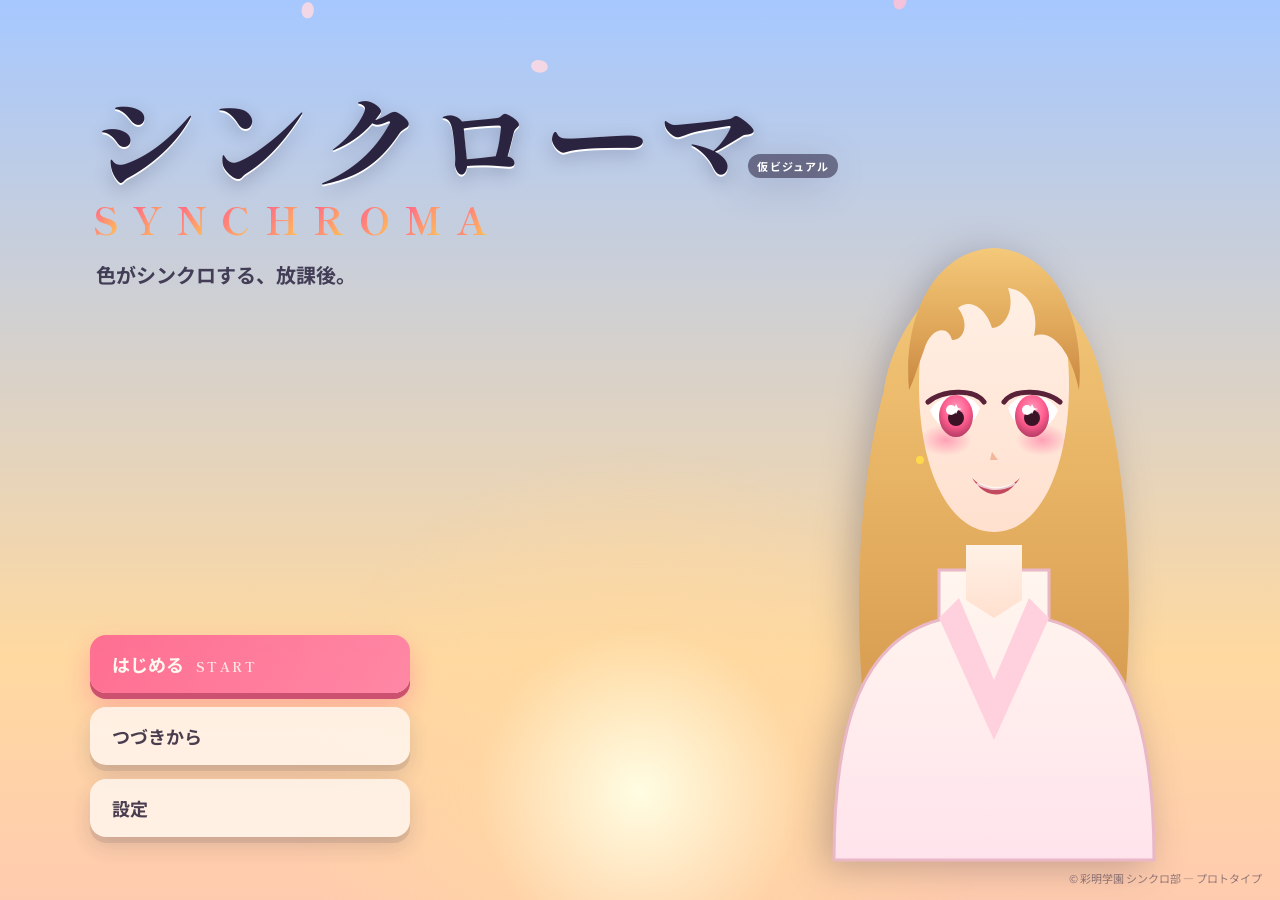
<file: index.html>
<!DOCTYPE html>
<html lang="ja">
<head>
  <meta charset="UTF-8" />
  <meta name="viewport" content="width=device-width, initial-scale=1.0" />
  <title>シンクローマ — SYNCHROMA</title>
  <link rel="preconnect" href="https://fonts.googleapis.com" />
  <link rel="preconnect" href="https://fonts.gstatic.com" crossorigin />
  <link href="https://fonts.googleapis.com/css2?family=Noto+Sans+JP:wght@400;700;900&family=Shippori+Mincho:wght@700;800&display=swap" rel="stylesheet" />
  <link rel="stylesheet" href="assets/css/style.css" />
</head>
<body>
  <main class="title-screen" id="titleScreen">
    <!-- 夕暮れ背景 -->
    <div class="sky"></div>
    <div class="sun-glow"></div>
    <canvas class="petals" id="petals" aria-hidden="true"></canvas>

    <!-- キャラ仮立ち絵 -->
    <div class="character">
      <img src="assets/img/char-hikari.svg" alt="七海ひかり" class="character__img" />
      <span class="character__badge">仮ビジュアル</span>
    </div>

    <!-- ロゴ -->
    <div class="logo-wrap">
      <h1 class="logo">
        <span class="logo__jp">シンクローマ</span>
        <span class="logo__en">
          <span style="--i:0">S</span><span style="--i:1">Y</span><span style="--i:2">N</span><span style="--i:3">C</span><span style="--i:4">H</span><span style="--i:5">R</span><span style="--i:6">O</span><span style="--i:7">M</span><span style="--i:8">A</span>
        </span>
      </h1>
      <p class="tagline">色がシンクロする、放課後。</p>
    </div>

    <!-- メニュー -->
    <nav class="menu" id="menu">
      <button class="btn btn--primary" data-action="start">
        <span class="btn__label">はじめる</span>
        <span class="btn__sub">START</span>
      </button>
      <button class="btn" data-action="continue">つづきから</button>
      <button class="btn" data-action="settings">設定</button>
    </nav>

    <footer class="credit">© 彩明学園 シンクロ部 — プロトタイプ</footer>

    <!-- クロマワイプ遷移オーバーレイ -->
    <div class="chroma-wipe" id="chromaWipe" aria-hidden="true">
      <span></span><span></span><span></span>
    </div>
  </main>

  <script src="assets/js/title.js"></script>
</body>
</html>
</file>
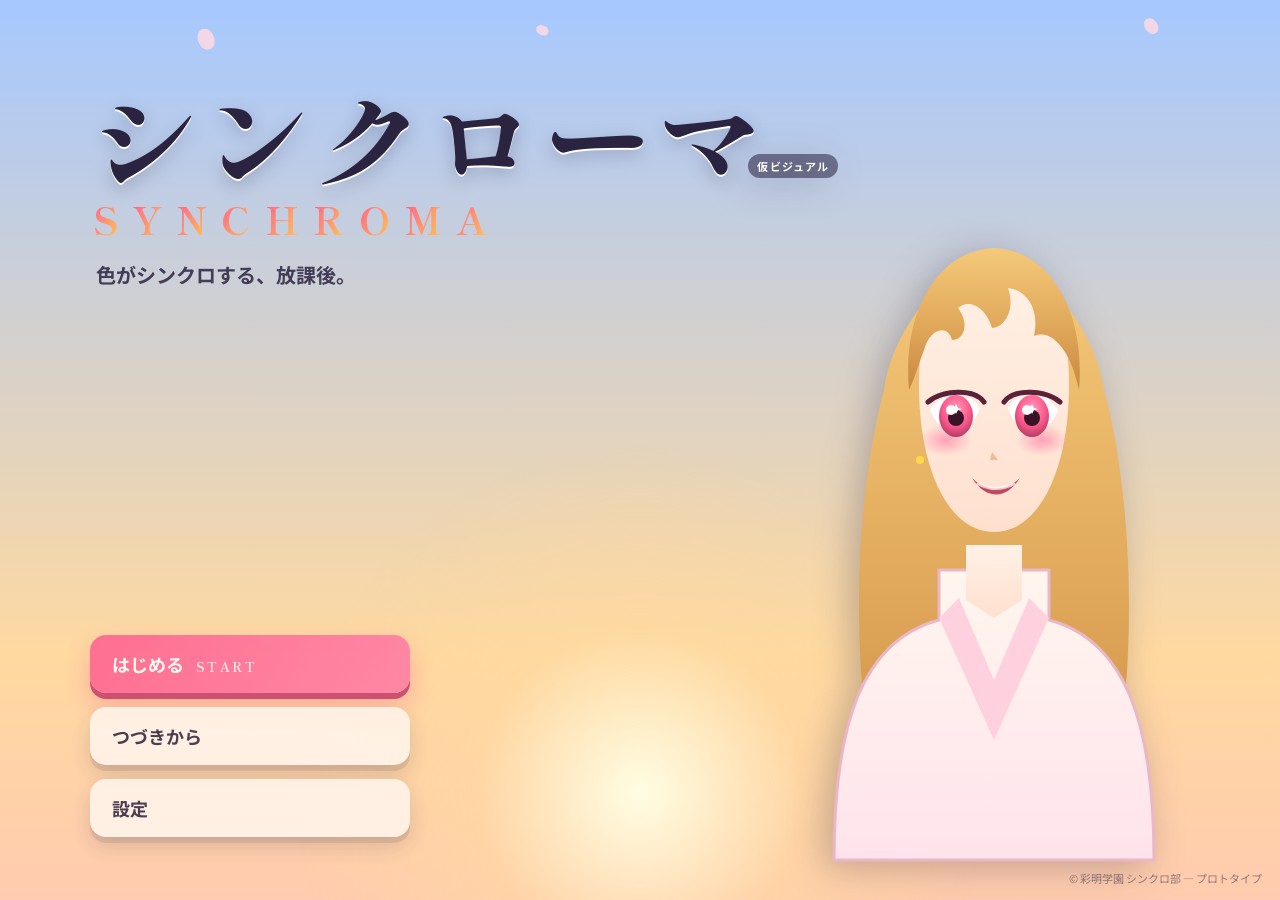
<file: preview.html>
<!DOCTYPE html>
<html lang="ja">
<head>
<meta charset="UTF-8" />
<meta name="viewport" content="width=device-width, initial-scale=1.0" />
<title>シンクローマ — SYNCHROMA（1ファイル版プレビュー）</title>
<link rel="preconnect" href="https://fonts.googleapis.com" />
<link rel="preconnect" href="https://fonts.gstatic.com" crossorigin />
<link href="https://fonts.googleapis.com/css2?family=Noto+Sans+JP:wght@400;700;900&family=Shippori+Mincho:wght@700;800&display=swap" rel="stylesheet" />
<style>
:root{
  --sky-top:#a6c8ff;--sky-mid:#ffd9a0;--sky-bot:#ffb7c5;--ink:#2b2440;--cream:#fff6ee;
  --c-magenta:#ff5d8f;--c-cyan:#43d6c4;--c-yellow:#ffd94a;
  --font-jp:"Noto Sans JP",system-ui,sans-serif;--font-mincho:"Shippori Mincho",serif;
}
*{box-sizing:border-box;margin:0;padding:0}
html,body{height:100%}
body{font-family:var(--font-jp);color:var(--ink);background:#1a1626;overflow:hidden;-webkit-font-smoothing:antialiased}
.title-screen{position:relative;width:100vw;height:100vh;overflow:hidden;display:flex;flex-direction:column}
.sky{position:absolute;inset:0;background:linear-gradient(180deg,var(--sky-top) 0%,var(--sky-mid) 52%,var(--sky-bot) 100%);background-size:100% 140%;animation:skyShift 18s ease-in-out infinite alternate}
@keyframes skyShift{from{background-position:0 0%}to{background-position:0 40%}}
.sun-glow{position:absolute;left:50%;bottom:-28vmin;width:80vmin;height:80vmin;transform:translateX(-50%);background:radial-gradient(circle,rgba(255,255,230,.95) 0%,rgba(255,217,160,.55) 32%,rgba(255,183,197,0) 68%);filter:blur(2px);animation:sunPulse 6s ease-in-out infinite alternate}
@keyframes sunPulse{from{opacity:.75;transform:translateX(-50%) scale(1)}to{opacity:1;transform:translateX(-50%) scale(1.08)}}
.petals{position:absolute;inset:0;pointer-events:none}
.character{position:absolute;right:clamp(-40px,2vw,60px);bottom:0;height:min(92vh,760px);z-index:2;filter:drop-shadow(-8px 6px 18px rgba(43,36,64,.28));animation:charFloat 5.5s ease-in-out infinite alternate}
.character svg{height:100%;width:auto;display:block}
.character__badge{position:absolute;top:14px;left:14px;font-size:11px;font-weight:700;letter-spacing:.1em;color:#fff;background:rgba(43,36,64,.55);padding:4px 9px;border-radius:999px;backdrop-filter:blur(4px)}
@keyframes charFloat{from{transform:translateY(0)}to{transform:translateY(-14px)}}
.logo-wrap{position:relative;z-index:3;margin:clamp(40px,9vh,120px) 0 0 clamp(28px,7vw,130px);max-width:60%}
.logo{line-height:1}
.logo__jp{display:block;font-family:var(--font-mincho);font-weight:800;font-size:clamp(44px,8.5vw,110px);letter-spacing:.04em;color:var(--ink);text-shadow:0 2px 0 #fff,0 6px 18px rgba(43,36,64,.25);animation:logoIn 1s cubic-bezier(.2,.9,.25,1) both}
.logo__en{display:flex;gap:.04em;margin-top:.25em;margin-left:.1em;font-family:var(--font-mincho);font-weight:700;font-size:clamp(18px,3vw,40px);letter-spacing:.34em}
.logo__en span{background:linear-gradient(120deg,var(--c-magenta),var(--c-yellow),var(--c-cyan));background-size:240% 100%;-webkit-background-clip:text;background-clip:text;color:transparent;animation:letterIn .6s cubic-bezier(.2,.9,.25,1) both,chromaFlow 7s linear infinite;animation-delay:calc(.5s + var(--i)*.06s),0s}
@keyframes chromaFlow{from{background-position:0 0}to{background-position:240% 0}}
@keyframes letterIn{from{opacity:0;transform:translateY(14px) rotate(-6deg)}to{opacity:1;transform:none}}
@keyframes logoIn{from{opacity:0;transform:translateY(24px) scale(.96)}to{opacity:1;transform:none}}
.tagline{margin-top:1.1em;margin-left:.3em;font-size:clamp(13px,1.8vw,20px);font-weight:700;color:var(--ink);opacity:0;animation:fadeUp .8s ease 1.1s forwards}
@keyframes fadeUp{from{opacity:0;transform:translateY(10px)}to{opacity:.85;transform:none}}
.menu{position:relative;z-index:3;margin:auto 0 clamp(36px,7vh,90px) clamp(28px,7vw,130px);display:flex;flex-direction:column;gap:14px;width:min(320px,70vw)}
.btn{position:relative;font-family:var(--font-jp);font-weight:700;font-size:18px;color:var(--ink);background:var(--cream);border:none;border-radius:16px;padding:16px 22px;text-align:left;cursor:pointer;box-shadow:0 6px 0 rgba(43,36,64,.12),0 10px 22px rgba(43,36,64,.18);transition:transform .12s ease,box-shadow .12s ease,background .2s ease;opacity:0;animation:fadeUp .6s ease forwards;overflow:hidden}
.btn:nth-child(1){animation-delay:1.3s}.btn:nth-child(2){animation-delay:1.42s}.btn:nth-child(3){animation-delay:1.54s}
.btn:hover{transform:translateY(-2px)}
.btn:active{transform:translateY(4px);box-shadow:0 2px 0 rgba(43,36,64,.12),0 4px 10px rgba(43,36,64,.18)}
.btn--primary{display:flex;align-items:baseline;gap:12px;color:#fff;background:linear-gradient(120deg,var(--c-magenta),#ff7aa6);box-shadow:0 6px 0 #c43a68,0 12px 26px rgba(255,93,143,.45);animation:fadeUp .6s ease 1.3s forwards,btnPulse 2.4s ease-in-out 2s infinite}
.btn--primary:active{box-shadow:0 2px 0 #c43a68,0 4px 12px rgba(255,93,143,.45)}
.btn--primary .btn__sub{font-family:var(--font-mincho);font-size:13px;letter-spacing:.2em;opacity:.85}
@keyframes btnPulse{0%,100%{transform:scale(1)}50%{transform:scale(1.035)}}
.credit{position:absolute;bottom:14px;right:18px;z-index:3;font-size:11px;color:var(--ink);opacity:.5}
.chroma-wipe{position:fixed;inset:0;z-index:50;display:flex;pointer-events:none}
.chroma-wipe span{flex:1;transform:scaleY(0);transform-origin:bottom}
.chroma-wipe span:nth-child(1){background:var(--c-magenta)}.chroma-wipe span:nth-child(2){background:var(--c-yellow)}.chroma-wipe span:nth-child(3){background:var(--c-cyan)}
.chroma-wipe.active span{animation:wipeUp .7s cubic-bezier(.7,0,.3,1) forwards}
.chroma-wipe.active span:nth-child(2){animation-delay:.08s}.chroma-wipe.active span:nth-child(3){animation-delay:.16s}
@keyframes wipeUp{0%{transform:scaleY(0);transform-origin:bottom}45%{transform:scaleY(1);transform-origin:bottom}55%{transform:scaleY(1);transform-origin:top}100%{transform:scaleY(0);transform-origin:top}}
.spark{position:fixed;width:10px;height:10px;border-radius:50%;z-index:40;pointer-events:none;animation:spark .6s ease-out forwards}
@keyframes spark{to{transform:translate(var(--dx),var(--dy)) scale(0);opacity:0}}
@media (prefers-reduced-motion:reduce){*{animation:none!important}}
@media (max-width:640px){.character{opacity:.55;right:-60px}.logo-wrap{max-width:90%}.menu{width:min(360px,82vw)}}
</style>
</head>
<body>
<main class="title-screen">
  <div class="sky"></div>
  <div class="sun-glow"></div>
  <canvas class="petals" id="petals" aria-hidden="true"></canvas>

  <div class="character">
    <svg xmlns="http://www.w3.org/2000/svg" viewBox="0 0 520 760" role="img" aria-label="七海ひかり 仮立ち絵">
      <defs>
        <linearGradient id="hair" x1="0" y1="0" x2="0" y2="1"><stop offset="0" stop-color="#f5c97a"/><stop offset=".55" stop-color="#e0a85a"/><stop offset="1" stop-color="#c98842"/></linearGradient>
        <linearGradient id="hairTip" x1="0" y1="0" x2="0" y2="1"><stop offset="0" stop-color="#ff8fb4"/><stop offset="1" stop-color="#ff5d8f"/></linearGradient>
        <linearGradient id="skin" x1="0" y1="0" x2="0" y2="1"><stop offset="0" stop-color="#fff1e6"/><stop offset="1" stop-color="#ffe0cf"/></linearGradient>
        <linearGradient id="cardi" x1="0" y1="0" x2="0" y2="1"><stop offset="0" stop-color="#fff6ee"/><stop offset="1" stop-color="#ffe3ec"/></linearGradient>
        <radialGradient id="eyeL" cx=".5" cy=".35" r=".75"><stop offset="0" stop-color="#ff9ec0"/><stop offset=".5" stop-color="#ff5d8f"/><stop offset="1" stop-color="#9c2f56"/></radialGradient>
        <radialGradient id="blush" cx=".5" cy=".5" r=".5"><stop offset="0" stop-color="#ff8fae" stop-opacity=".8"/><stop offset="1" stop-color="#ff8fae" stop-opacity="0"/></radialGradient>
      </defs>
      <path d="M150 250 C120 360 110 560 160 720 L360 720 C410 560 400 360 370 250 C360 180 300 120 260 120 C220 120 160 180 150 250 Z" fill="url(#hair)"/>
      <path d="M160 600 C150 660 158 700 170 720 L210 720 C200 660 196 620 196 600 Z" fill="url(#hairTip)" opacity=".9"/>
      <path d="M324 600 C330 660 326 700 320 720 L360 720 C356 660 352 620 352 600 Z" fill="url(#hairTip)" opacity=".9"/>
      <path d="M205 430 L315 430 L315 480 C390 500 420 580 420 720 L100 720 C100 580 130 500 205 480 Z" fill="url(#cardi)" stroke="#e9b7c6" stroke-width="3"/>
      <path d="M225 458 L260 540 L295 458 L315 478 L260 600 L205 478 Z" fill="#ffd1de"/>
      <path d="M232 405 L288 405 L288 460 L260 478 L232 460 Z" fill="url(#skin)"/>
      <path d="M185 245 C185 160 215 118 260 118 C305 118 335 160 335 245 C335 330 305 392 260 392 C215 392 185 330 185 245 Z" fill="url(#skin)"/>
      <path d="M175 250 C168 170 205 110 260 108 C315 110 352 170 345 250 C338 215 320 188 300 196 C306 168 292 150 274 148 C282 170 270 188 258 188 C252 168 236 158 224 168 C236 184 230 200 218 200 C214 184 196 188 190 210 C184 226 180 240 175 250 Z" fill="url(#hair)"/>
      <ellipse cx="212" cy="300" rx="26" ry="16" fill="url(#blush)"/>
      <ellipse cx="308" cy="300" rx="26" ry="16" fill="url(#blush)"/>
      <g>
        <path d="M196 270 C206 252 236 250 246 268 C238 296 206 298 196 270 Z" fill="#fff"/>
        <ellipse cx="222" cy="276" rx="17" ry="21" fill="url(#eyeL)"/>
        <circle cx="222" cy="278" r="8" fill="#3a1326"/>
        <circle cx="217" cy="270" r="5" fill="#fff"/>
        <path d="M222 264 l2 4 4 1 -4 1 -2 4 -2 -4 -4 -1 4 -1 Z" fill="#fff"/>
        <path d="M194 262 C208 250 240 248 250 262" fill="none" stroke="#5a2238" stroke-width="5" stroke-linecap="round"/>
      </g>
      <g>
        <path d="M274 268 C284 250 314 252 324 270 C314 298 282 296 274 268 Z" fill="#fff"/>
        <ellipse cx="298" cy="276" rx="17" ry="21" fill="url(#eyeL)"/>
        <circle cx="298" cy="278" r="8" fill="#3a1326"/>
        <circle cx="293" cy="270" r="5" fill="#fff"/>
        <path d="M298 264 l2 4 4 1 -4 1 -2 4 -2 -4 -4 -1 4 -1 Z" fill="#fff"/>
        <path d="M270 262 C280 248 312 250 326 262" fill="none" stroke="#5a2238" stroke-width="5" stroke-linecap="round"/>
      </g>
      <path d="M258 312 l6 8 -8 0 Z" fill="#f3b89c"/>
      <path d="M238 338 C252 352 272 352 286 338 C272 360 252 360 238 338 Z" fill="#c14a5e"/>
      <path d="M244 344 C256 350 268 350 280 344" fill="none" stroke="#fff" stroke-width="3" stroke-linecap="round" opacity=".7"/>
      <circle cx="186" cy="320" r="4" fill="#ffd94a"/>
    </svg>
    <span class="character__badge">仮ビジュアル</span>
  </div>

  <div class="logo-wrap">
    <h1 class="logo">
      <span class="logo__jp">シンクローマ</span>
      <span class="logo__en"><span style="--i:0">S</span><span style="--i:1">Y</span><span style="--i:2">N</span><span style="--i:3">C</span><span style="--i:4">H</span><span style="--i:5">R</span><span style="--i:6">O</span><span style="--i:7">M</span><span style="--i:8">A</span></span>
    </h1>
    <p class="tagline">色がシンクロする、放課後。</p>
  </div>

  <nav class="menu" id="menu">
    <button class="btn btn--primary" data-action="start"><span class="btn__label">はじめる</span><span class="btn__sub">START</span></button>
    <button class="btn" data-action="continue">つづきから</button>
    <button class="btn" data-action="settings">設定</button>
  </nav>

  <footer class="credit">© 彩明学園 シンクロ部 — プロトタイプ</footer>
  <div class="chroma-wipe" id="chromaWipe" aria-hidden="true"><span></span><span></span><span></span></div>
</main>
<script>
(()=>{"use strict";
const CHROMA=["#ff5d8f","#43d6c4","#ffd94a"];
const reduceMotion=window.matchMedia("(prefers-reduced-motion: reduce)").matches;
const canvas=document.getElementById("petals"),ctx=canvas.getContext("2d");
let petals=[];
function resize(){canvas.width=window.innerWidth;canvas.height=window.innerHeight}
function makePetal(){return{x:Math.random()*canvas.width,y:-20-Math.random()*canvas.height,r:6+Math.random()*8,sway:Math.random()*Math.PI*2,swaySpeed:.01+Math.random()*.02,vy:.4+Math.random()*.9,rot:Math.random()*Math.PI,vr:(Math.random()-.5)*.04,hue:Math.random()<.5?"#ffc2d4":"#ffd9e2"}}
function drawPetal(p){ctx.save();ctx.translate(p.x,p.y);ctx.rotate(p.rot);ctx.fillStyle=p.hue;ctx.globalAlpha=.85;ctx.beginPath();ctx.moveTo(0,-p.r);ctx.bezierCurveTo(p.r,-p.r,p.r,p.r,0,p.r);ctx.bezierCurveTo(-p.r,p.r,-p.r,-p.r,0,-p.r);ctx.fill();ctx.restore()}
function tick(){ctx.clearRect(0,0,canvas.width,canvas.height);for(const p of petals){p.sway+=p.swaySpeed;p.x+=Math.sin(p.sway)*.8;p.y+=p.vy;p.rot+=p.vr;if(p.y>canvas.height+30)Object.assign(p,makePetal(),{y:-20});drawPetal(p)}requestAnimationFrame(tick)}
function initPetals(){resize();const count=Math.min(46,Math.floor(window.innerWidth/28));petals=Array.from({length:count},makePetal);if(!reduceMotion)tick();else petals.forEach(drawPetal)}
window.addEventListener("resize",()=>{resize();if(reduceMotion){ctx.clearRect(0,0,canvas.width,canvas.height);petals.forEach(drawPetal)}});
initPetals();
function burst(x,y){if(reduceMotion)return;for(let i=0;i<14;i++){const s=document.createElement("span");s.className="spark";s.style.left=x+"px";s.style.top=y+"px";s.style.background=CHROMA[i%CHROMA.length];const a=Math.random()*Math.PI*2,d=40+Math.random()*70;s.style.setProperty("--dx",Math.cos(a)*d+"px");s.style.setProperty("--dy",Math.sin(a)*d+"px");document.body.appendChild(s);s.addEventListener("animationend",()=>s.remove())}}
const wipe=document.getElementById("chromaWipe");
function chromaTransition(after){if(reduceMotion){after&&after();return}wipe.classList.remove("active");void wipe.offsetWidth;wipe.classList.add("active");setTimeout(()=>after&&after(),420);setTimeout(()=>wipe.classList.remove("active"),760)}
const actions={start(){console.log("[SYNCHROMA] ゲーム開始へ（パズル盤面は次フェーズ）")},continue(){console.log("[SYNCHROMA] セーブ読込（未実装）")},settings(){console.log("[SYNCHROMA] 設定（未実装）")}};
document.getElementById("menu").addEventListener("click",e=>{const btn=e.target.closest(".btn");if(!btn)return;const r=btn.getBoundingClientRect();burst(e.clientX||r.left+r.width/2,e.clientY||r.top+r.height/2);const a=btn.dataset.action;chromaTransition(()=>actions[a]&&actions[a]())});
})();
</script>
</body>
</html>
</file>
<file: assets/css/style.css>
:root {
  /* 世界観カラー */
  --sky-top: #a6c8ff;
  --sky-mid: #ffd9a0;
  --sky-bot: #ffb7c5;
  --ink: #2b2440;
  --cream: #fff6ee;

  /* クロマ三原色 */
  --c-magenta: #ff5d8f;
  --c-cyan: #43d6c4;
  --c-yellow: #ffd94a;

  --font-jp: "Noto Sans JP", system-ui, sans-serif;
  --font-mincho: "Shippori Mincho", serif;
}

* { box-sizing: border-box; margin: 0; padding: 0; }

html, body { height: 100%; }

body {
  font-family: var(--font-jp);
  color: var(--ink);
  background: #1a1626;
  overflow: hidden;
  -webkit-font-smoothing: antialiased;
}

/* ===== タイトル画面 ===== */
.title-screen {
  position: relative;
  width: 100vw;
  height: 100vh;
  overflow: hidden;
  display: flex;
  flex-direction: column;
}

/* 夕暮れの空（ゆっくり呼吸するグラデ） */
.sky {
  position: absolute;
  inset: 0;
  background: linear-gradient(180deg,
    var(--sky-top) 0%,
    var(--sky-mid) 52%,
    var(--sky-bot) 100%);
  background-size: 100% 140%;
  animation: skyShift 18s ease-in-out infinite alternate;
}
@keyframes skyShift {
  from { background-position: 0 0%; }
  to   { background-position: 0 40%; }
}

/* 夕日の光芒 */
.sun-glow {
  position: absolute;
  left: 50%;
  bottom: -28vmin;
  width: 80vmin;
  height: 80vmin;
  transform: translateX(-50%);
  background: radial-gradient(circle,
    rgba(255,255,230,0.95) 0%,
    rgba(255,217,160,0.55) 32%,
    rgba(255,183,197,0.0) 68%);
  filter: blur(2px);
  animation: sunPulse 6s ease-in-out infinite alternate;
}
@keyframes sunPulse {
  from { opacity: 0.75; transform: translateX(-50%) scale(1); }
  to   { opacity: 1;    transform: translateX(-50%) scale(1.08); }
}

.petals {
  position: absolute;
  inset: 0;
  pointer-events: none;
}

/* ===== キャラ仮立ち絵 ===== */
.character {
  position: absolute;
  right: clamp(-40px, 2vw, 60px);
  bottom: 0;
  height: min(92vh, 760px);
  z-index: 2;
  filter: drop-shadow(-8px 6px 18px rgba(43,36,64,0.28));
  animation: charFloat 5.5s ease-in-out infinite alternate;
}
.character__img { height: 100%; width: auto; display: block; }
.character__badge {
  position: absolute;
  top: 14px; left: 14px;
  font-size: 11px;
  font-weight: 700;
  letter-spacing: 0.1em;
  color: #fff;
  background: rgba(43,36,64,0.55);
  padding: 4px 9px;
  border-radius: 999px;
  backdrop-filter: blur(4px);
}
@keyframes charFloat {
  from { transform: translateY(0); }
  to   { transform: translateY(-14px); }
}

/* ===== ロゴ ===== */
.logo-wrap {
  position: relative;
  z-index: 3;
  margin: clamp(40px, 9vh, 120px) 0 0 clamp(28px, 7vw, 130px);
  max-width: 60%;
}
.logo { line-height: 1; }
.logo__jp {
  display: block;
  font-family: var(--font-mincho);
  font-weight: 800;
  font-size: clamp(44px, 8.5vw, 110px);
  letter-spacing: 0.04em;
  color: var(--ink);
  text-shadow:
    0 2px 0 #fff,
    0 6px 18px rgba(43,36,64,0.25);
  animation: logoIn 1s cubic-bezier(.2,.9,.25,1) both;
}
.logo__en {
  display: flex;
  gap: 0.04em;
  margin-top: 0.25em;
  margin-left: 0.1em;
  font-family: var(--font-mincho);
  font-weight: 700;
  font-size: clamp(18px, 3vw, 40px);
  letter-spacing: 0.34em;
}
.logo__en span {
  background: linear-gradient(120deg, var(--c-magenta), var(--c-yellow), var(--c-cyan));
  background-size: 240% 100%;
  -webkit-background-clip: text;
  background-clip: text;
  color: transparent;
  animation:
    letterIn 0.6s cubic-bezier(.2,.9,.25,1) both,
    chromaFlow 7s linear infinite;
  animation-delay: calc(0.5s + var(--i) * 0.06s), 0s;
}
@keyframes chromaFlow {
  from { background-position: 0 0; }
  to   { background-position: 240% 0; }
}
@keyframes letterIn {
  from { opacity: 0; transform: translateY(14px) rotate(-6deg); }
  to   { opacity: 1; transform: none; }
}
@keyframes logoIn {
  from { opacity: 0; transform: translateY(24px) scale(0.96); }
  to   { opacity: 1; transform: none; }
}
.tagline {
  margin-top: 1.1em;
  margin-left: 0.3em;
  font-size: clamp(13px, 1.8vw, 20px);
  font-weight: 700;
  color: var(--ink);
  opacity: 0;
  animation: fadeUp 0.8s ease 1.1s forwards;
}
@keyframes fadeUp {
  from { opacity: 0; transform: translateY(10px); }
  to   { opacity: 0.85; transform: none; }
}

/* ===== メニュー ===== */
.menu {
  position: relative;
  z-index: 3;
  margin: auto 0 clamp(36px, 7vh, 90px) clamp(28px, 7vw, 130px);
  display: flex;
  flex-direction: column;
  gap: 14px;
  width: min(320px, 70vw);
}
.btn {
  position: relative;
  font-family: var(--font-jp);
  font-weight: 700;
  font-size: 18px;
  color: var(--ink);
  background: var(--cream);
  border: none;
  border-radius: 16px;
  padding: 16px 22px;
  text-align: left;
  cursor: pointer;
  box-shadow: 0 6px 0 rgba(43,36,64,0.12), 0 10px 22px rgba(43,36,64,0.18);
  transition: transform .12s ease, box-shadow .12s ease, background .2s ease;
  opacity: 0;
  animation: fadeUp 0.6s ease forwards;
  overflow: hidden;
}
.btn:nth-child(1) { animation-delay: 1.3s; }
.btn:nth-child(2) { animation-delay: 1.42s; }
.btn:nth-child(3) { animation-delay: 1.54s; }
.btn:hover { transform: translateY(-2px); }
.btn:active { transform: translateY(4px); box-shadow: 0 2px 0 rgba(43,36,64,0.12), 0 4px 10px rgba(43,36,64,0.18); }

.btn--primary {
  display: flex;
  align-items: baseline;
  gap: 12px;
  color: #fff;
  background: linear-gradient(120deg, var(--c-magenta), #ff7aa6);
  box-shadow: 0 6px 0 #c43a68, 0 12px 26px rgba(255,93,143,0.45);
  animation: fadeUp 0.6s ease 1.3s forwards, btnPulse 2.4s ease-in-out 2s infinite;
}
.btn--primary:active { box-shadow: 0 2px 0 #c43a68, 0 4px 12px rgba(255,93,143,0.45); }
.btn--primary .btn__sub {
  font-family: var(--font-mincho);
  font-size: 13px;
  letter-spacing: 0.2em;
  opacity: 0.85;
}
@keyframes btnPulse {
  0%, 100% { transform: scale(1); }
  50%      { transform: scale(1.035); }
}

.credit {
  position: absolute;
  bottom: 14px; right: 18px;
  z-index: 3;
  font-size: 11px;
  color: var(--ink);
  opacity: 0.5;
}

/* ===== クロマワイプ遷移 ===== */
.chroma-wipe {
  position: fixed;
  inset: 0;
  z-index: 50;
  display: flex;
  pointer-events: none;
}
.chroma-wipe span {
  flex: 1;
  transform: scaleY(0);
  transform-origin: bottom;
}
.chroma-wipe span:nth-child(1) { background: var(--c-magenta); }
.chroma-wipe span:nth-child(2) { background: var(--c-yellow); }
.chroma-wipe span:nth-child(3) { background: var(--c-cyan); }
.chroma-wipe.active { pointer-events: all; }
.chroma-wipe.active span {
  animation: wipeUp 0.7s cubic-bezier(.7,0,.3,1) forwards;
}
.chroma-wipe.active span:nth-child(2) { animation-delay: 0.08s; }
.chroma-wipe.active span:nth-child(3) { animation-delay: 0.16s; }
@keyframes wipeUp {
  0%   { transform: scaleY(0); transform-origin: bottom; }
  45%  { transform: scaleY(1); transform-origin: bottom; }
  55%  { transform: scaleY(1); transform-origin: top; }
  100% { transform: scaleY(0); transform-origin: top; }
}

/* クロマ三色の弾けエフェクト（ボタン押下） */
.spark {
  position: fixed;
  width: 10px; height: 10px;
  border-radius: 50%;
  z-index: 40;
  pointer-events: none;
  animation: spark 0.6s ease-out forwards;
}
@keyframes spark {
  to { transform: translate(var(--dx), var(--dy)) scale(0); opacity: 0; }
}

@media (prefers-reduced-motion: reduce) {
  * { animation: none !important; }
}

@media (max-width: 640px) {
  .character { opacity: 0.55; right: -60px; }
  .logo-wrap { max-width: 90%; }
  .menu { width: min(360px, 82vw); }
}
</file>
